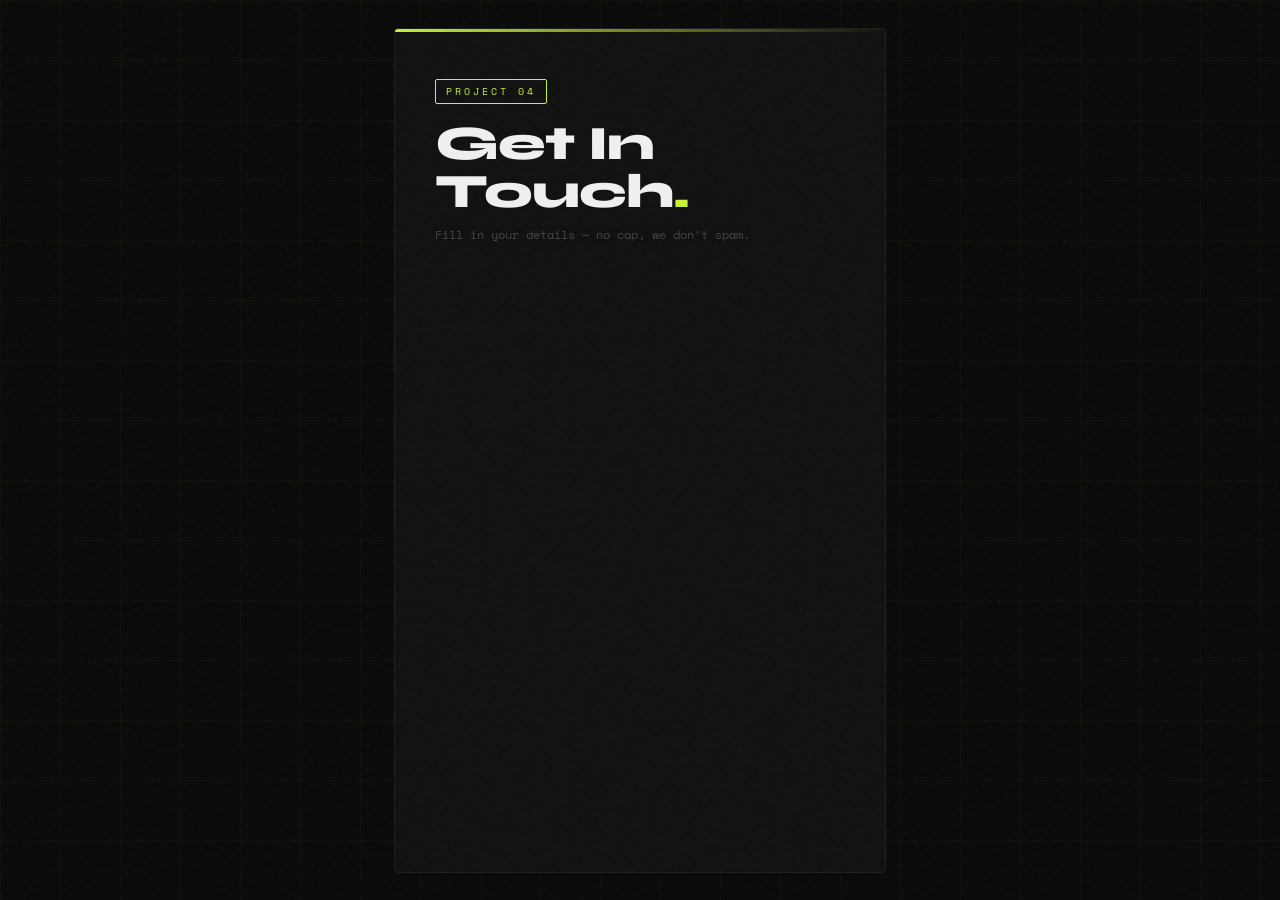
<file: Task__04__Validation__Form/index.html>
<!DOCTYPE html>
<html lang="en">
<head>
  <meta charset="UTF-8" />
  <meta name="viewport" content="width=device-width, initial-scale=1.0"/>
  <title>Project 4 — Form Design & Validation</title>
  <link href="https://fonts.googleapis.com/css2?family=Space+Mono:wght@400;700&family=Syne:wght@400;600;800&display=swap" rel="stylesheet"/>
  <link rel="stylesheet" href="style.css"/>
</head>
<body>

  <div class="noise"></div>

  <div class="bg-grid"></div>

  <div class="wrapper">

    <div class="form-card" id="formCard">

      <div class="card-header">
        <div class="badge">PROJECT 04</div>
        <h1 class="title">Get In Touch<span class="dot">.</span></h1>
        <p class="subtitle">Fill in your details — no cap, we don't spam.</p>
      </div>

      <form id="contactForm" novalidate>

        <!-- Name -->
        <div class="field-group" id="fg-name">
          <label for="name">Full Name</label>
          <div class="input-wrap">
            <input type="text" id="name" placeholder="e.g. Arjun Sharma" autocomplete="off"/>
            <div class="underline"></div>
          </div>
          <span class="msg" id="msg-name"></span>
        </div>

        <!-- Email -->
        <div class="field-group" id="fg-email">
          <label for="email">Email Address</label>
          <div class="input-wrap">
            <input type="email" id="email" placeholder="you@example.com" autocomplete="off"/>
            <div class="underline"></div>
          </div>
          <span class="msg" id="msg-email"></span>
        </div>

        <!-- Phone -->
        <div class="field-group" id="fg-phone">
          <label for="phone">Phone Number</label>
          <div class="input-wrap">
            <input type="tel" id="phone" placeholder="+91 98765 43210" autocomplete="off"/>
            <div class="underline"></div>
          </div>
          <span class="msg" id="msg-phone"></span>
        </div>

        <!-- Message -->
        <div class="field-group" id="fg-message">
          <label for="message">Message</label>
          <div class="input-wrap">
            <textarea id="message" rows="3" placeholder="What's on your mind..."></textarea>
            <div class="underline"></div>
          </div>
          <span class="msg" id="msg-message"></span>
        </div>

        <button type="submit" id="submitBtn">
          <span class="btn-text">Send It</span>
          <span class="btn-arrow">→</span>
        </button>

      </form>

    </div>

    <!-- Success Card (hidden initially) -->
    <div class="success-card" id="successCard">
      <div class="success-icon">✓</div>
      <h2>We got it, bro!</h2>
      <p>Your message has been received. We'll hit you back soon.</p>
      <button id="resetBtn">Send Another</button>
    </div>

  </div>

  <script src="https://cdnjs.cloudflare.com/ajax/libs/gsap/3.12.5/gsap.min.js"></script>
  <script src="script.js"></script>
</body>
</html>
</file>
<file: Task__04__Validation__Form/style.css>
*,
*::before,
*::after {
  margin: 0;
  padding: 0;
  box-sizing: border-box;
}

:root {
  --bg: #0a0a0a;
  --card: #111111;
  --accent: #c8f135;
  --accent2: #ff4d4d;
  --text: #f0f0f0;
  --muted: #555;
  --border: #1e1e1e;
  --font-head: 'Syne', sans-serif;
  --font-mono: 'Space Mono', monospace;
}

body {
  background: var(--bg);
  color: var(--text);
  font-family: var(--font-mono);
  min-height: 100vh;
  display: flex;
  align-items: center;
  justify-content: center;
  overflow-x: hidden;
}

/* ─── noise overlay ─── */
.noise {
  position: fixed;
  inset: 0;
  background-image: url("data:image/svg+xml,%3Csvg viewBox='0 0 200 200' xmlns='http://www.w3.org/2000/svg'%3E%3Cfilter id='n'%3E%3CfeTurbulence type='fractalNoise' baseFrequency='0.9' numOctaves='4' stitchTiles='stitch'/%3E%3C/filter%3E%3Crect width='100%25' height='100%25' filter='url(%23n)' opacity='0.04'/%3E%3C/svg%3E");
  pointer-events: none;
  z-index: 100;
  opacity: 0.6;
}

/* ─── grid bg ─── */
.bg-grid {
  position: fixed;
  inset: 0;
  background-image:
    linear-gradient(rgba(200, 241, 53, 0.03) 1px, transparent 1px),
    linear-gradient(90deg, rgba(200, 241, 53, 0.03) 1px, transparent 1px);
  background-size: 60px 60px;
  pointer-events: none;
}

/* ─── wrapper ─── */
.wrapper {
  width: 100%;
  max-width: 540px;
  padding: 24px;
  position: relative;
}

/* ─── form card ─── */
.form-card {
  background: var(--card);
  border: 1px solid var(--border);
  border-radius: 4px;
  padding: 48px 40px;
  position: relative;
  overflow: hidden;
}

.form-card::before {
  content: '';
  position: absolute;
  top: 0;
  left: 0;
  width: 100%;
  height: 3px;
  background: linear-gradient(90deg, var(--accent), transparent);
}

/* ─── header ─── */
.card-header {
  margin-bottom: 40px;
}

.badge {
  display: inline-block;
  font-family: var(--font-mono);
  font-size: 10px;
  letter-spacing: 3px;
  color: var(--accent);
  border: 1px solid var(--accent);
  padding: 4px 10px;
  border-radius: 2px;
  margin-bottom: 16px;
  opacity: 0;
}

.title {
  font-family: var(--font-head);
  font-size: clamp(2rem, 5vw, 3rem);
  font-weight: 800;
  line-height: 1;
  letter-spacing: -1px;
  opacity: 0;
}

.dot {
  color: var(--accent);
}

.subtitle {
  font-size: 12px;
  color: var(--muted);
  margin-top: 10px;
  opacity: 0;
}

/* ─── field groups ─── */
.field-group {
  margin-bottom: 28px;
  opacity: 0;
  transform: translateY(20px);
}

label {
  display: block;
  font-size: 10px;
  letter-spacing: 2px;
  color: var(--muted);
  text-transform: uppercase;
  margin-bottom: 8px;
  transition: color 0.3s;
}

.field-group:focus-within label {
  color: var(--accent);
}

.input-wrap {
  position: relative;
}

input,
textarea {
  width: 100%;
  background: transparent;
  border: none;
  outline: none;
  color: var(--text);
  font-family: var(--font-mono);
  font-size: 14px;
  padding: 10px 0;
  resize: none;
  caret-color: var(--accent);
}

input::placeholder,
textarea::placeholder {
  color: #2a2a2a;
}

.underline {
  position: absolute;
  bottom: 0;
  left: 0;
  height: 1px;
  width: 100%;
  background: var(--border);
}

.underline::after {
  content: '';
  position: absolute;
  bottom: 0;
  left: 0;
  height: 1px;
  width: 0%;
  background: var(--accent);
  transition: width 0.4s cubic-bezier(0.77, 0, 0.175, 1);
}

.field-group:focus-within .underline::after {
  width: 100%;
}

/* ─── validation states ─── */
.field-group.error label {
  color: var(--accent2);
}

.field-group.error .underline::after {
  background: var(--accent2);
  width: 100%;
}

.field-group.success label {
  color: var(--accent);
}

/* ─── messages ─── */
.msg {
  display: block;
  font-size: 10px;
  letter-spacing: 1px;
  margin-top: 6px;
  min-height: 14px;
  opacity: 0;
  transform: translateY(-4px);
  transition: opacity 0.3s, transform 0.3s;
}

.msg.show {
  opacity: 1;
  transform: translateY(0);
}

.field-group.error .msg {
  color: var(--accent2);
}

.field-group.success .msg {
  color: var(--accent);
}

/* ─── button ─── */
#submitBtn {
  display: flex;
  align-items: center;
  gap: 12px;
  background: var(--accent);
  color: #0a0a0a;
  border: none;
  font-family: var(--font-head);
  font-weight: 800;
  font-size: 14px;
  letter-spacing: 1px;
  padding: 14px 28px;
  cursor: pointer;
  border-radius: 2px;
  margin-top: 12px;
  opacity: 0;
  position: relative;
  overflow: hidden;
  transition: background 0.3s;
}

#submitBtn::before {
  content: '';
  position: absolute;
  inset: 0;
  background: rgba(0, 0, 0, 0.15);
  transform: translateX(-101%);
  transition: transform 0.4s cubic-bezier(0.77, 0, 0.175, 1);
}

#submitBtn:hover::before {
  transform: translateX(0);
}

.btn-arrow {
  display: inline-block;
  transition: transform 0.3s;
}

#submitBtn:hover .btn-arrow {
  transform: translateX(5px);
}

/* ─── success card ─── */
.success-card {
  display: none;
  flex-direction: column;
  align-items: center;
  text-align: center;
  background: var(--card);
  border: 1px solid var(--border);
  border-radius: 4px;
  padding: 60px 40px;
  position: absolute;
  top: 0;
  left: 24px;
  right: 24px;
}

.success-card::before {
  content: '';
  position: absolute;
  top: 0;
  left: 0;
  width: 100%;
  height: 3px;
  background: linear-gradient(90deg, var(--accent), transparent);
}

.success-icon {
  width: 64px;
  height: 64px;
  border-radius: 50%;
  border: 2px solid var(--accent);
  display: flex;
  align-items: center;
  justify-content: center;
  font-size: 24px;
  color: var(--accent);
  margin-bottom: 24px;
}

.success-card h2 {
  font-family: var(--font-head);
  font-size: 2rem;
  font-weight: 800;
  margin-bottom: 10px;
}

.success-card p {
  font-size: 12px;
  color: var(--muted);
  margin-bottom: 32px;
  line-height: 1.8;
}

#resetBtn {
  background: transparent;
  border: 1px solid var(--accent);
  color: var(--accent);
  font-family: var(--font-mono);
  font-size: 11px;
  letter-spacing: 2px;
  padding: 10px 24px;
  cursor: pointer;
  text-transform: uppercase;
  transition: background 0.3s, color 0.3s;
}

#resetBtn:hover {
  background: var(--accent);
  color: #0a0a0a;
}

/* ─── responsive ─── */
@media (max-width: 480px) {
  .form-card {
    padding: 32px 24px;
  }
}
</file>
